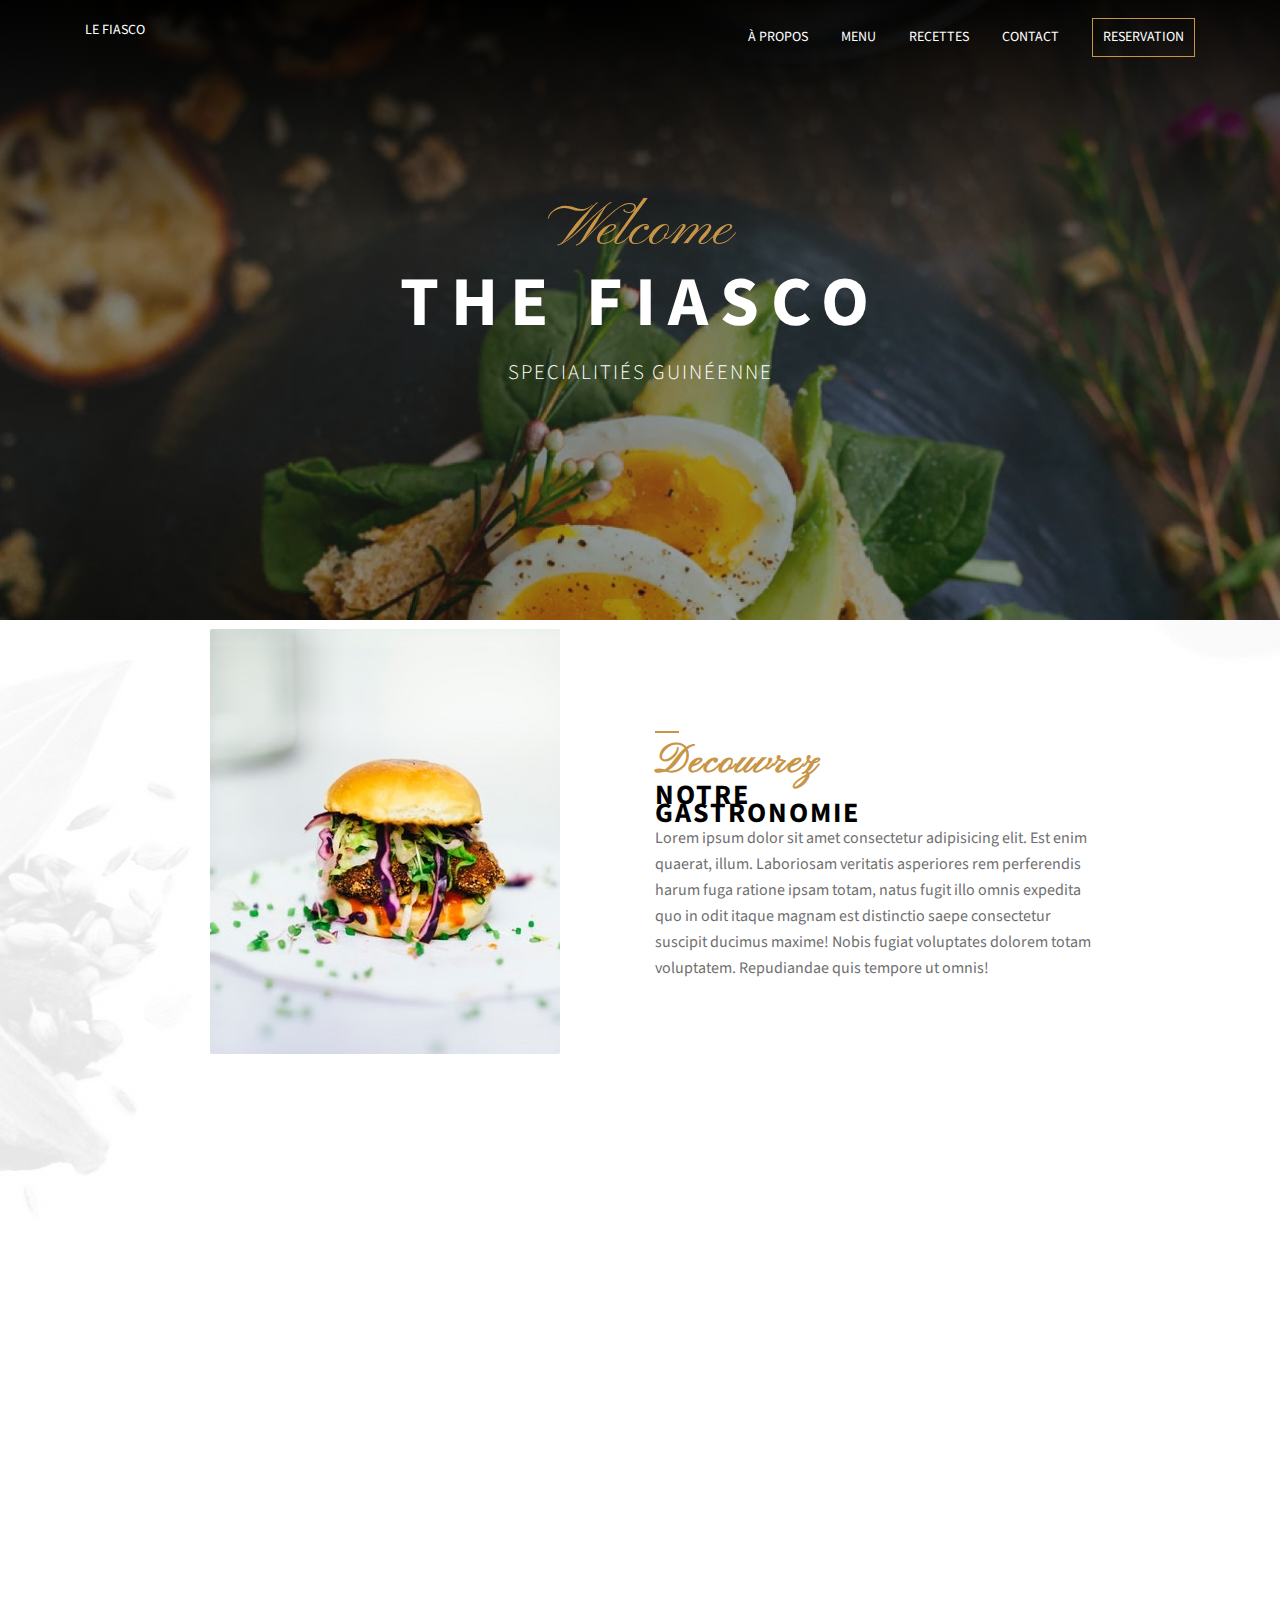
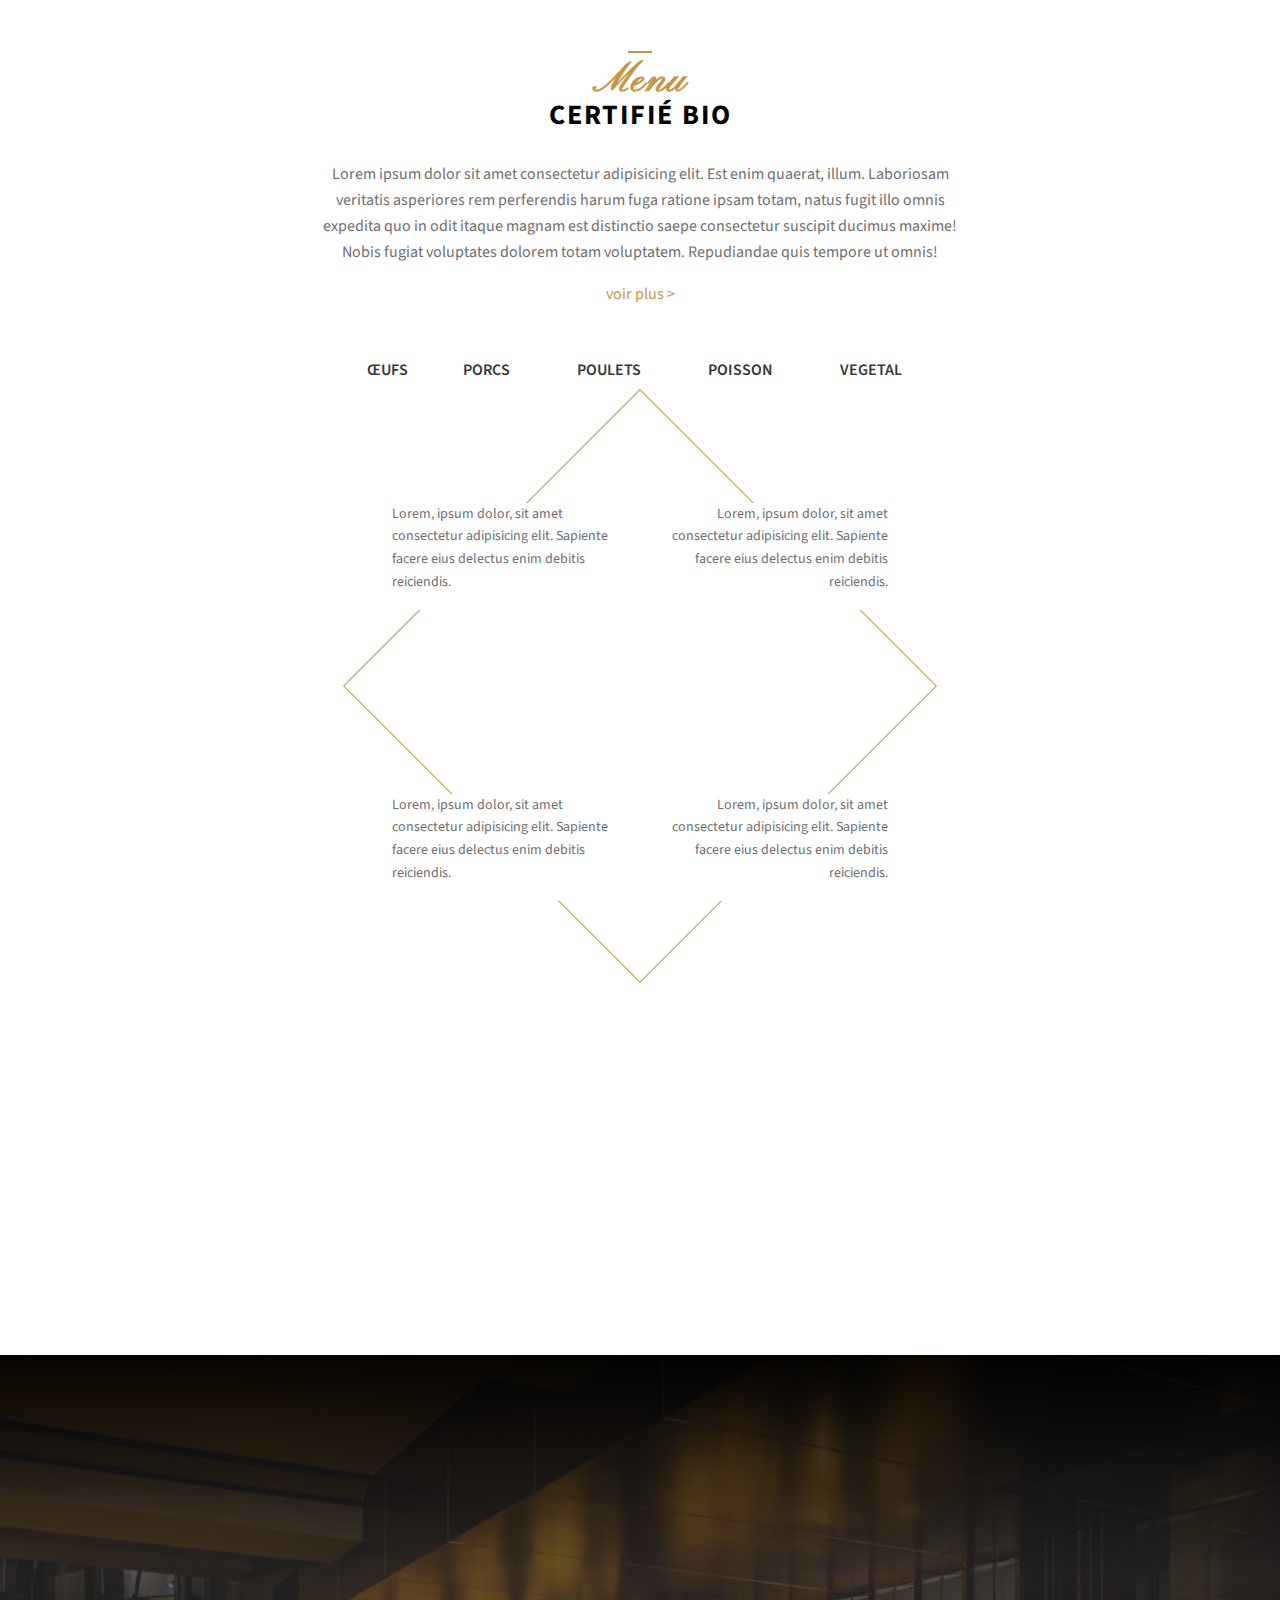
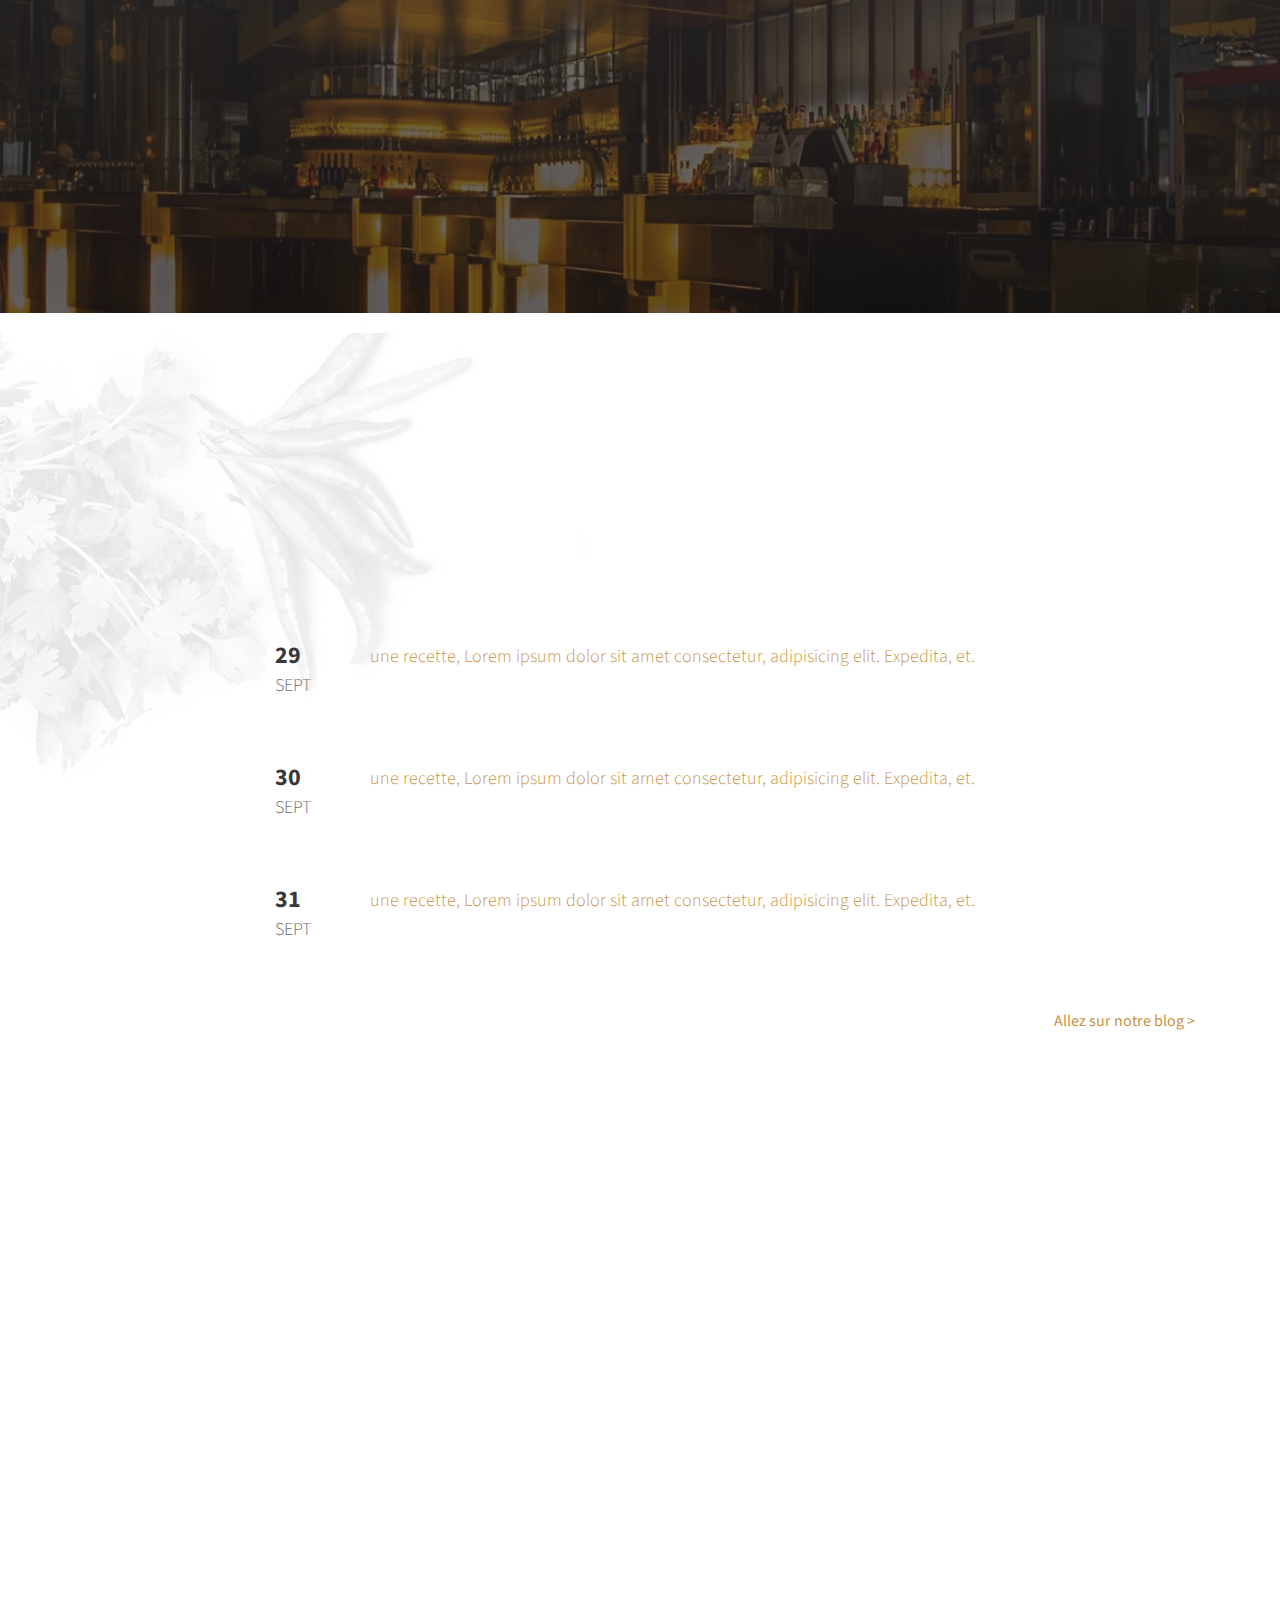
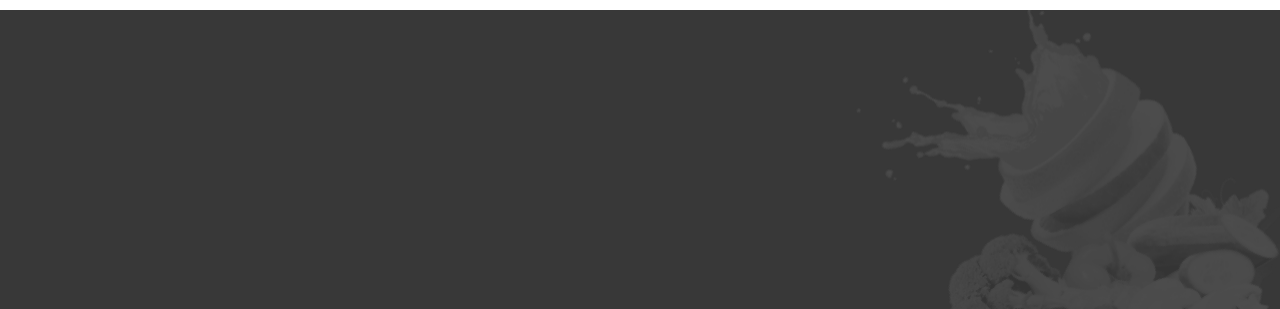
<file: index.html>
<!DOCTYPE html>
<html lang="fr">
<head>
	<meta charset="UTF-8">
	<meta name="viewport" content="width=device-width, initial-scale=1.0">
	<title>Le Fiasco</title>
	<link rel="preconnect" href="https://fonts.gstatic.com">
<link href="https://fonts.googleapis.com/css2?family=Pinyon+Script&family=Source+Sans+Pro:wght@200;300;400;600;700&display=swap" rel="stylesheet"> 
	<link rel="stylesheet" href="screen.css">
</head>
<body>
	
	<header class="header">
		<div class="topbar">
			<div class="logo">
				<a href="index.html">Le Fiasco</a>
			</div>

			<nav class="menu">
				<a href="index.html" class="menu_item">À propos</a>
				<a href="#" class="menu_item">Menu</a>
				<a href="recipe1.html" class="menu_item">Recettes</a>
				<a href="#" class="menu_item">Contact</a>
				<a href="#reservation" class="menu_item menu_button">Reservation</a>
			</nav>
		</div>

		<div class="baseline ">
			<span class="baseline-welcome  reveal-1">Welcome</span> 
			<strong class="baseline-name  reveal-2">THE FIASCO</strong> 
			<span class="baseline-slogan  reveal-3">specialitiés guinéenne</span>
		</div>
	</header>

	<!-- MA SECTION -->
	<section class="home-section">

		<div class="container-small reveal">

			<!-- BLOC GAUCHE -->
			<div class="block block-left ">
				<div class="block-img reveal-1">
					<img src="img/burger.jpg" alt="burger">
				</div>

				<div class="block-body">
					<h2 class="title reveal-2"> <span>Decouvrez</span> notre gastronomie</h2>

					<p class="title-paragraph reveal-3">Lorem ipsum dolor sit amet consectetur adipisicing elit. Est enim quaerat, illum. Laboriosam veritatis asperiores rem perferendis harum fuga ratione ipsam totam, natus fugit illo omnis expedita quo in odit itaque magnam est distinctio saepe consectetur suscipit ducimus maxime! Nobis fugiat voluptates dolorem totam voluptatem. Repudiandae quis tempore ut omnis!</p>

				    <a href="#" class="more reveal-4">voir plus</a>

				</div>
			</div>
		

			<!-- BLOC DROIT -->
			<div class="block block-right ">
				<div class="block-img reveal-1">
					<img src="img/crusted-chicken.jpg" alt="chicken">
				</div>

				<div class="block-body">
					<h2 class="title reveal-2"> <span>Decouvrez</span> notre gastronomie</h2>
					
					<p class="title-paragraph reveal-3">Lorem ipsum dolor sit amet consectetur adipisicing elit. Est enim quaerat, illum. Laboriosam veritatis asperiores rem perferendis harum fuga ratione ipsam totam, natus fugit illo omnis expedita quo in odit itaque magnam est distinctio saepe consectetur suscipit ducimus maxime! Nobis fugiat voluptates dolorem totam voluptatem. Repudiandae quis tempore ut omnis!</p>

				    <a href="#" class="more reveal-4">voir plus</a>
				 
				</div>
			</div>	

			<!-- bloc centré -->
			<div class="block block-centered block-last">

				<div class="block-body">
					
					<h2 class="title"> <span>Menu</span> certifié bio</h2>

					<p>Lorem ipsum dolor sit amet consectetur adipisicing elit. Est enim quaerat, illum. Laboriosam veritatis asperiores rem perferendis harum fuga ratione ipsam totam, natus fugit illo omnis expedita quo in odit itaque magnam est distinctio saepe consectetur suscipit ducimus maxime! Nobis fugiat voluptates dolorem totam voluptatem. Repudiandae quis tempore ut omnis!</p>

				    <a href="#" class="more">voir plus</a>
				    

				</div>
			</div>

			<!-- LES CATEGORIES -->
			<nav class="ingredients-menu">
				<a href="#" class="active">œufs</a>
				<a href="#" class="">porcs</a>
				<a href="#" class="">poulets</a>
				<a href="#" class="">poisson</a>
				<a href="#" class="">vegetal</a>
			</nav>

			<div class="container">
				
			
				<div class="menu-summary">
					<div class="menu-summary-item">
						<!-- <a href="" class="menu-summary-image">
							
						</a> -->
						<img src="img/crusted-chicken-square.jpg" alt="chicken" class="menu-summary-image reveal-1">
						<h3 class="menu-summary-title reveal-2">Amazing Crusted Chicken</h3>
						<p>Lorem, ipsum dolor, sit amet consectetur adipisicing elit. Sapiente facere eius delectus enim debitis reiciendis.</p>

						<div class="menu-summary-price reveal-3">gnf 20</div>

					</div>

					<div class="menu-summary-item">
						<!-- <a href="" class="menu-summary-image">
							
						</a> -->
						<img src="img/crusted-chicken-square.jpg" alt="chicken" class="menu-summary-image reveal-1">
						<h3 class="menu-summary-title reveal-2">Bobun Light Old</h3>
						<p>Lorem, ipsum dolor, sit amet consectetur adipisicing elit. Sapiente facere eius delectus enim debitis reiciendis.</p>

						<div class="menu-summary-price reveal-3">gnf 20</div>

					</div>

					<div class="menu-summary-item">
						<!-- <a href="" class="menu-summary-image">
							
						</a> -->
						<img src="img/bobun-light-square.jpg" alt="chicken" class="menu-summary-image reveal-1">
						<h3 class="menu-summary-title reveal-2">Spice Egg Paella</h3>
						<p>Lorem, ipsum dolor, sit amet consectetur adipisicing elit. Sapiente facere eius delectus enim debitis reiciendis.</p>

						<div class="menu-summary-price reveal-3">gnf 20</div>

					</div>

					<div class="menu-summary-item">

						<img src="img/poisson-square.jpg" alt="chicken" class="menu-summary-image reveal-1
						">
						<h3 class="menu-summary-title reveal-2">Amazing Crusted Chicken</h3>
						<p>Lorem, ipsum dolor, sit amet consectetur adipisicing elit. Sapiente facere eius delectus enim debitis reiciendis.</p>

						<div class="menu-summary-price reveal-3">gnf 250 000</div>

					</div>

				</div>

				<!-- Bloc dedié aux mots du chef -->
				<div class="block block-chief">
	<!-- 				<div class="blog-image">
						<img src="#" alt="le chef">
					</div> -->
					<div class="block-body">
			<h2 class="title reveal-1"><span>Mots du chef</span></h2>
						<p class="reveal-2">Lorem ipsum dolor sit amet consectetur adipisicing elit. In, libero?</p>
						<p class="reveal-3">Lorem ipsum dolor sit amet consectetur adipisicing elit. In, libero?</p>
					</div>
				</div>

			</div>
		</div>	
	</section>

	<!-- SECTION DEDIEE À LA RESERVATION -->
	<section class="reservation" id="reservation">

		<div class="container">

			<div class="block block-centered block-last">

				<div class="block-body">
					
					<h2 class="title reveal-1"> <span>Reservation</span></h2>
					<p class="reveal-2">Lorem ipsum dolor sit amet consectetur adipisicing elit. </p>

				    <form action="#" class="reservation-form reveal-3" >
				    	<div class="reservation-form-row">
				    		<input type="text" name="fullname" placeholder="Votre nom">
					    	<select name="name" id="">
					    		<option value="1">Pour 1 personne</option>
					    		<option value="2">Pour 2 personnes</option>
					    		<option value="3">Pour 3 personnes</option>
					    		<option value="4">Pour 4 personnes</option>
					    	</select>
					    	<input type="date" name="date">
				    	</div>
				    	<button class="button reveal-4" >Reserver</button>
				    </form>

				</div>
			</div>
			
		</div>
		
	</section>

	<!-- MAP ET RECETTE -->

	<section class="recipes" id="recipes">
		<div class="container" id="container">
	
			<h2 class="title reveal-1">
				<span>Recettes</span> nos recettes
		    </h2>

			<p class="title-paragraph2 reveal-2">Lorem ipsum dolor sit amet consectetur, adipisicing elit. Sed et consectetur porro laboriosam natus, autem!</p>

			<div class="recipes-list">
				<div class="recipes-list-item">
					<div class="recipes-date">
						<strong>29</strong> SEPT
					</div>

					<p>
						<a href="recipe1.html">
							une recette, Lorem ipsum dolor sit amet consectetur, adipisicing elit. Expedita, et.
						</a>
					</p>

				</div>
			</div>	

			<div class="recipes-list">
				<div class="recipes-list-item">
					<div class="recipes-date">
						<strong>30</strong> SEPT
					</div>

					<p>
						<a href="recipe1.html">
							une recette, Lorem ipsum dolor sit amet consectetur, adipisicing elit. Expedita, et.
						</a>
					</p>
				</div>
			</div>

			<div class="recipes-list">
				<div class="recipes-list-item">
					<div class="recipes-date">
						<strong>31</strong> SEPT
					</div>

					<p>
						<a href="recipe1.html">
							une recette, Lorem ipsum dolor sit amet consectetur, adipisicing elit. Expedita, et.
						</a>
					</p>
				</div>
			</div>
			<a href="blog.html" class="more">Allez sur notre blog</a>
		</div>
	</section>

	<!-- <div class="map" id="map"></div> -->
	<!-- MAP GOOGLE -->
	<iframe class="map" src="https://www.google.com/maps/embed?pb=!1m18!1m12!1m3!1d3934.7596535767752!2d-13.681484798950216!3d9.529598757262264!2m3!1f0!2f0!3f0!3m2!1i1024!2i768!4f13.1!3m3!1m2!1s0xf1cd1287a24e181%3A0x844fdd302091c5ad!2sRestaurant%20Fran%C3%A7ais!5e0!3m2!1sfr!2sma!4v1621956461187!5m2!1sfr!2sma" width="600" height="450" style="border:0;" allowfullscreen="" loading="lazy"></iframe>




	<!-- FOOTER -->

	<footer class="footer">
		
		<div class="container">
			
			<div class="footer-columns">
				
				<!-- Ière colonne du footer -->
				<div class="footer-column reveal-1">
					
					<div class="footer-title">THE FIASCO</div>

					<p>Lorem ipsum dolor, sit amet consectetur adipisicing elit. Nisi, laboriosam?</p>

				</div>

				<!-- IIème colonne -->
				<div class="footer-column reveal-2">
					<div class="footer-title">CONTACT</div>

					Restaurant Français Corniche Sud, Conakry, Guinée <br>
					+224-664-88-58-20 <br>
					<a href="mailto:abdulkabirkeita825@gmail.com">fiascontact@service.com</a><br>

				</div>

				<!-- IIIème colonne du footer -->

				<div class="footer-column reveal-3">
					<div class="footer-title">HORAIRES D'OUVERTURE</div>
					<ul>
						<li>
							Lundi    | 09h AM - 11h PM
						</li>
						<li>
							Mardi    | 09h AM - 11h PM
						</li>
						<li>
							Mercredi | 09h AM - 11h PM
						</li>
						<li>
							Jeudi    | 09h AM - 11h PM
						</li>
						<li>
							Vendredi | 3h PM - 11h PM
						</li>
					</ul>
				</div>

			</div>

			<div class="footer-credits reveal-4">
				<p>
				
					<span>THE FIASCO </span>  tous les droits sont reservés &copy; 2021

				</p>
			</div>

		</div>


	</footer>


<!-- 

	     <script type="text/javascript" src="https://maps.googleapis.com/maps/api/js"></script>
        
        <script type="text/javascript">
            // When the window has finished loading create our google map below
            google.maps.event.addDomListener(window, 'load', init);
        
            function init() {
                // Basic options for a simple Google Map
                // For more options see: https://developers.google.com/maps/documentation/javascript/reference#MapOptions
                var mapOptions = {
                    // How zoomed in you want the map to start at (always required)
                    zoom: 11,

                    // The latitude and longitude to center the map (always required)
                    center: new google.maps.LatLng(9,474642, -13,623988), // camayenne

                    // How you would like to style the map. 
                    // This is where you would paste any style found on Snazzy Maps.
                    styles: [{"featureType":"water","elementType":"geometry","stylers":[{"color":"#e9e9e9"},{"lightness":17}]},{"featureType":"landscape","elementType":"geometry","stylers":[{"color":"#f5f5f5"},{"lightness":20}]},{"featureType":"road.highway","elementType":"geometry.fill","stylers":[{"color":"#ffffff"},{"lightness":17}]},{"featureType":"road.highway","elementType":"geometry.stroke","stylers":[{"color":"#ffffff"},{"lightness":29},{"weight":0.2}]},{"featureType":"road.arterial","elementType":"geometry","stylers":[{"color":"#ffffff"},{"lightness":18}]},{"featureType":"road.local","elementType":"geometry","stylers":[{"color":"#ffffff"},{"lightness":16}]},{"featureType":"poi","elementType":"geometry","stylers":[{"color":"#f5f5f5"},{"lightness":21}]},{"featureType":"poi.park","elementType":"geometry","stylers":[{"color":"#dedede"},{"lightness":21}]},{"elementType":"labels.text.stroke","stylers":[{"visibility":"on"},{"color":"#ffffff"},{"lightness":16}]},{"elementType":"labels.text.fill","stylers":[{"saturation":36},{"color":"#333333"},{"lightness":40}]},{"elementType":"labels.icon","stylers":[{"visibility":"off"}]},{"featureType":"transit","elementType":"geometry","stylers":[{"color":"#f2f2f2"},{"lightness":19}]},{"featureType":"administrative","elementType":"geometry.fill","stylers":[{"color":"#fefefe"},{"lightness":20}]},{"featureType":"administrative","elementType":"geometry.stroke","stylers":[{"color":"#fefefe"},{"lightness":17},{"weight":1.2}]}]
                };

                // Get the HTML DOM element that will contain your map 
                // We are using a div with id="map" seen below in the <body>
                var mapElement = document.getElementById('map');

                // Create the Google Map using our element and options defined above
                var map = new google.maps.Map(mapElement, mapOptions);

                // Let's also add a marker while we're at it
                var marker = new google.maps.Marker({
                    position: new google.maps.LatLng(9,474642, -13,623988),
                    map: map,
                    title: 'Restaurant Français Corniche S, Conakry, Guinée'
                });
            }
        </script> -->

      <script type="text/javascript" src="app.js"></script>
</body>
</html>
</file>
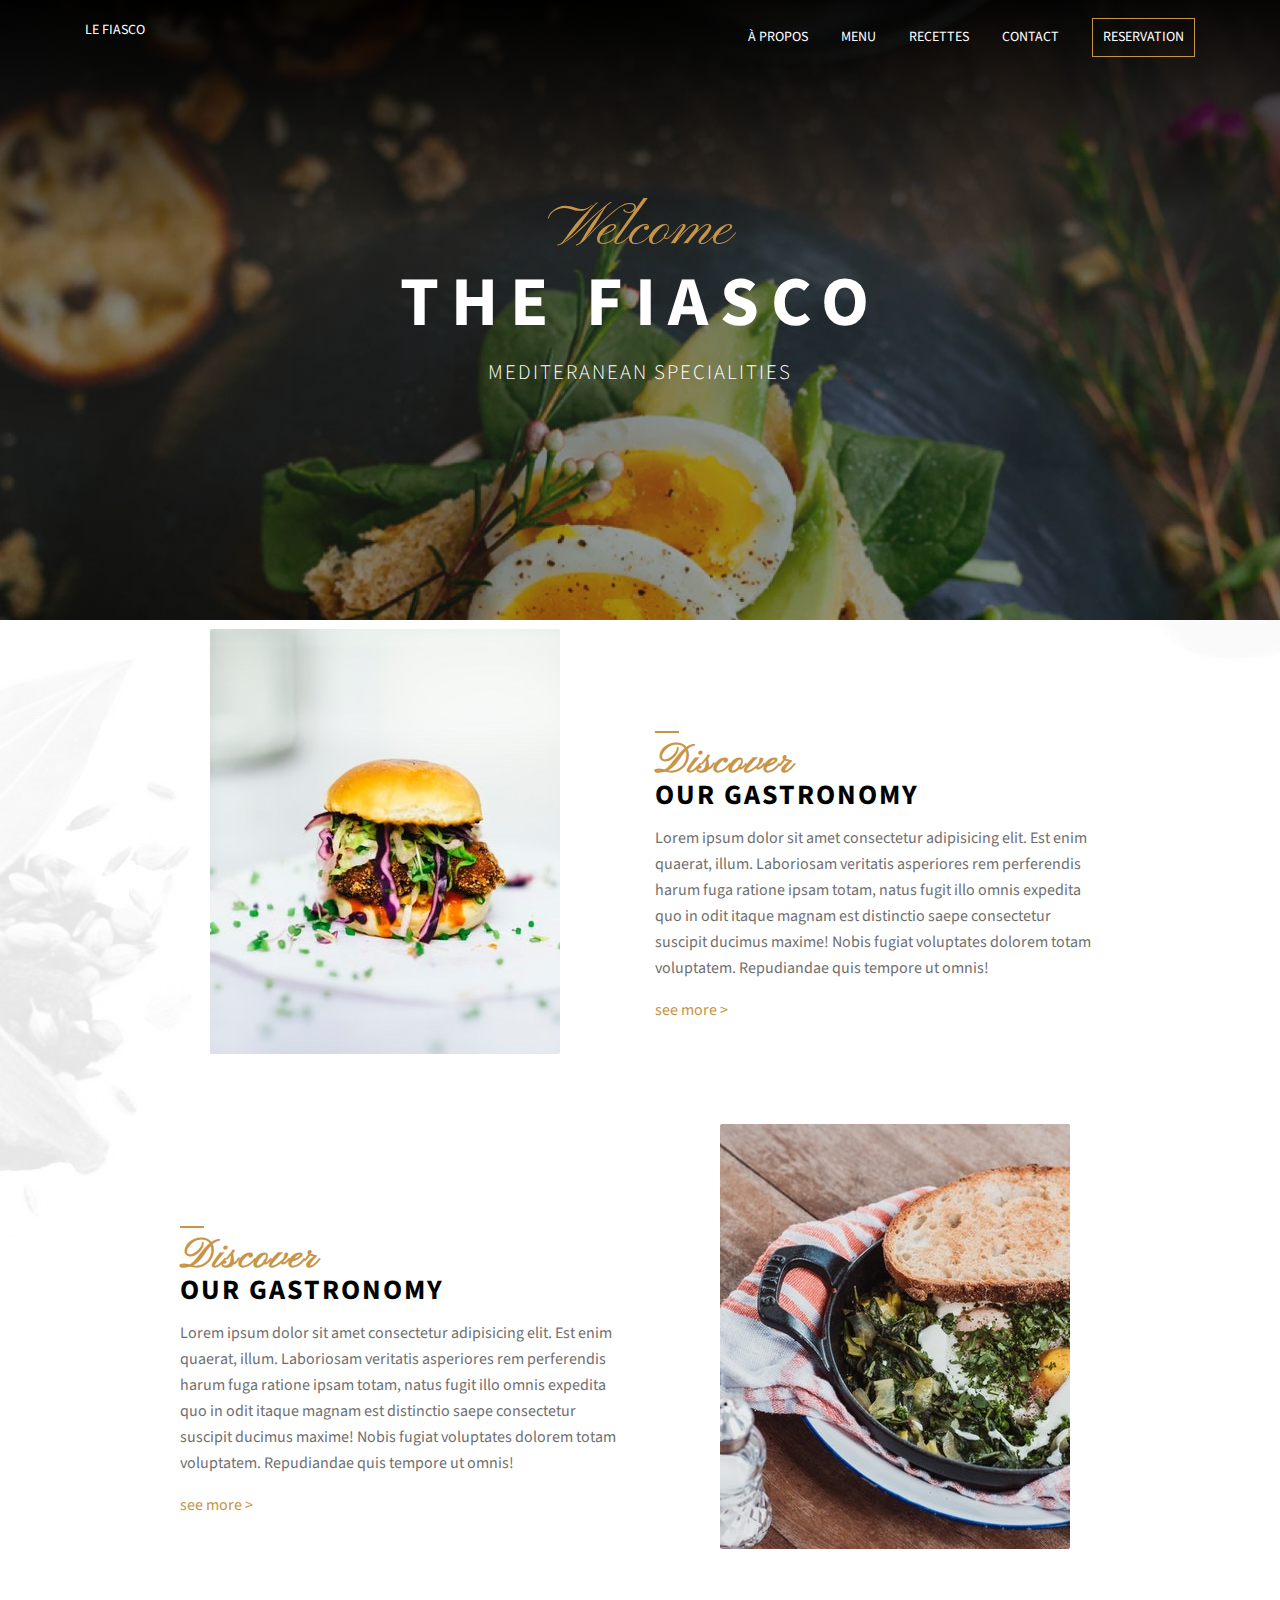
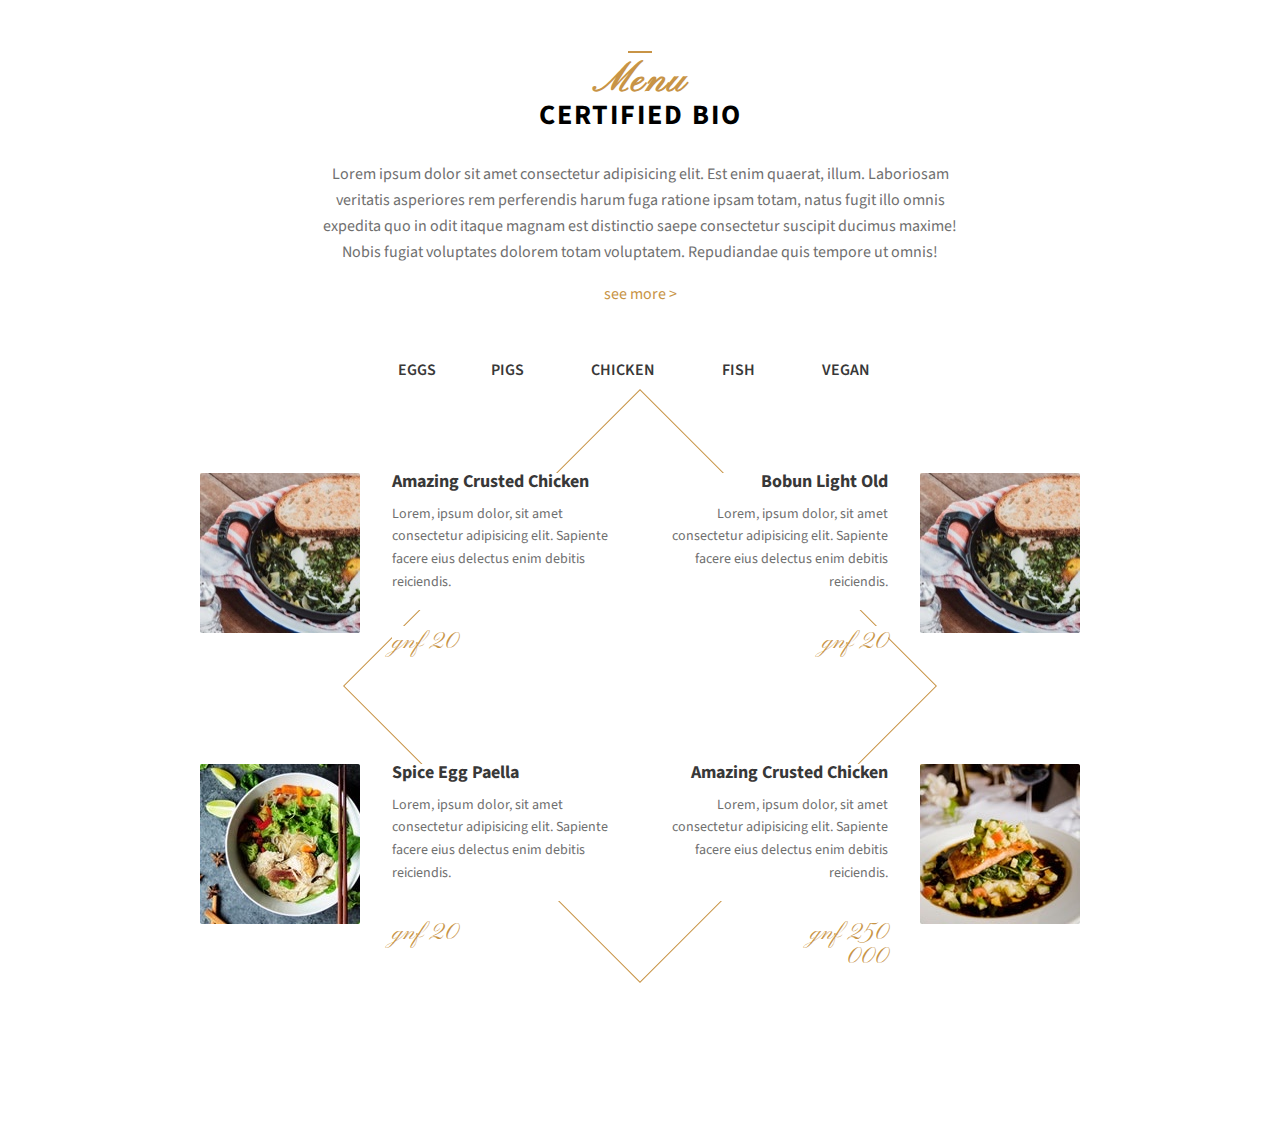
<file: index - Copie.html>
<!DOCTYPE html>
<html lang="fr">
<head>
	<meta charset="UTF-8">
	<meta name="viewport" content="width=device-width, initial-scale=1.0">
	<title>The Fiasco</title>
	<link rel="preconnect" href="https://fonts.gstatic.com">
<link href="https://fonts.googleapis.com/css2?family=Pinyon+Script&family=Source+Sans+Pro:wght@200;300;400;600;700&display=swap" rel="stylesheet"> 
	<link rel="stylesheet" href="screen.css">
</head>
<body>
	
	<header class="header">
		<div class="topbar">
			<div class="logo">
				<a href="index.html">Le Fiasco</a>
			</div>

			<nav class="menu">
				<a href="about.html" class="menu_item">à propos</a>
				<a href="menu.html" class="menu_item">menu</a>
				<a href="receipt.html" class="menu_item">recettes</a>
				<a href="contact.html" class="menu_item">Contact</a>
				<a href="booking.html" class="menu_item menu_button">reservation</a>
			</nav>
		</div>

		<div class="baseline">
			<span class="baseline-welcome">Welcome</span> 
			<strong class="baseline-name">THE FIASCO</strong> 
			<span class="baseline-slogan">mediteranean specialities</span>
		</div>
	</header>

	<!-- MA SECTION -->
	<section class="home-section">

		<div class="container-small">

			<div class="block block-left">
				<div class="block-img">
					<img src="img/burger.jpg" alt="burger">
				</div>

				<div class="block-body">
					<h2 class="title"> <span>Discover</span> our gastronomy</h2>

					<p>Lorem ipsum dolor sit amet consectetur adipisicing elit. Est enim quaerat, illum. Laboriosam veritatis asperiores rem perferendis harum fuga ratione ipsam totam, natus fugit illo omnis expedita quo in odit itaque magnam est distinctio saepe consectetur suscipit ducimus maxime! Nobis fugiat voluptates dolorem totam voluptatem. Repudiandae quis tempore ut omnis!</p>

				    <a href="" class="more">see more</a>

				</div>
			</div>
		


			<div class="block block-right">
				<div class="block-img">
					<img src="img/crusted-chicken.jpg" alt="chicken">
				</div>

				<div class="block-body">
					<h2 class="title"> <span>Discover</span> our gastronomy</h2>
					
					<p>Lorem ipsum dolor sit amet consectetur adipisicing elit. Est enim quaerat, illum. Laboriosam veritatis asperiores rem perferendis harum fuga ratione ipsam totam, natus fugit illo omnis expedita quo in odit itaque magnam est distinctio saepe consectetur suscipit ducimus maxime! Nobis fugiat voluptates dolorem totam voluptatem. Repudiandae quis tempore ut omnis!</p>

				    <a href="" class="more">see more</a>

				</div>
			</div>	


			<div class="block block-centered block-last">

				<div class="block-body">
					
					<h2 class="title"> <span>Menu</span> certified bio</h2>

					<p>Lorem ipsum dolor sit amet consectetur adipisicing elit. Est enim quaerat, illum. Laboriosam veritatis asperiores rem perferendis harum fuga ratione ipsam totam, natus fugit illo omnis expedita quo in odit itaque magnam est distinctio saepe consectetur suscipit ducimus maxime! Nobis fugiat voluptates dolorem totam voluptatem. Repudiandae quis tempore ut omnis!</p>

				    <a href="" class="more">see more</a>

				</div>
			</div>


			<nav class="ingredients-menu">
				<a href="#" class="active">EGGS</a>
				<a href="#">PIGS</a>
				<a href="#">CHICKEN</a>
				<a href="#">FISH</a>
				<a href="#">VEGAN</a>
			</nav>

			<div class="container">
				
			
				<div class="menu-summary">
					<div class="menu-summary-item">
						<!-- <a href="" class="menu-summary-image">
							
						</a> -->
						<img src="img/crusted-chicken-square.jpg" alt="chicken" class="menu-summary-image">
						<h3 class="menu-summary-title">Amazing Crusted Chicken</h3>
						<p>Lorem, ipsum dolor, sit amet consectetur adipisicing elit. Sapiente facere eius delectus enim debitis reiciendis.</p>

						<div class="menu-summary-price">gnf 20</div>

					</div>

					<div class="menu-summary-item">
						<!-- <a href="" class="menu-summary-image">
							
						</a> -->
						<img src="img/crusted-chicken-square.jpg" alt="chicken" class="menu-summary-image">
						<h3 class="menu-summary-title">Bobun Light Old</h3>
						<p>Lorem, ipsum dolor, sit amet consectetur adipisicing elit. Sapiente facere eius delectus enim debitis reiciendis.</p>

						<div class="menu-summary-price">gnf 20</div>

					</div>

					<div class="menu-summary-item">
						<!-- <a href="" class="menu-summary-image">
							
						</a> -->
						<img src="img/bobun-light-square.jpg" alt="chicken" class="menu-summary-image">
						<h3 class="menu-summary-title">Spice Egg Paella</h3>
						<p>Lorem, ipsum dolor, sit amet consectetur adipisicing elit. Sapiente facere eius delectus enim debitis reiciendis.</p>

						<div class="menu-summary-price">gnf 20</div>

					</div>

					<div class="menu-summary-item">
							<!-- <a href="" class="menu-summary-image">
								
						</a> -->
						<img src="img/poisson-square.jpg" alt="chicken" class="menu-summary-image">
						<h3 class="menu-summary-title">Amazing Crusted Chicken</h3>
						<p>Lorem, ipsum dolor, sit amet consectetur adipisicing elit. Sapiente facere eius delectus enim debitis reiciendis.</p>

						<div class="menu-summary-price">gnf 250 000</div>

					</div>


				</div>
			</div>
		</div>	
	</section>
</body>
</html>
</file>
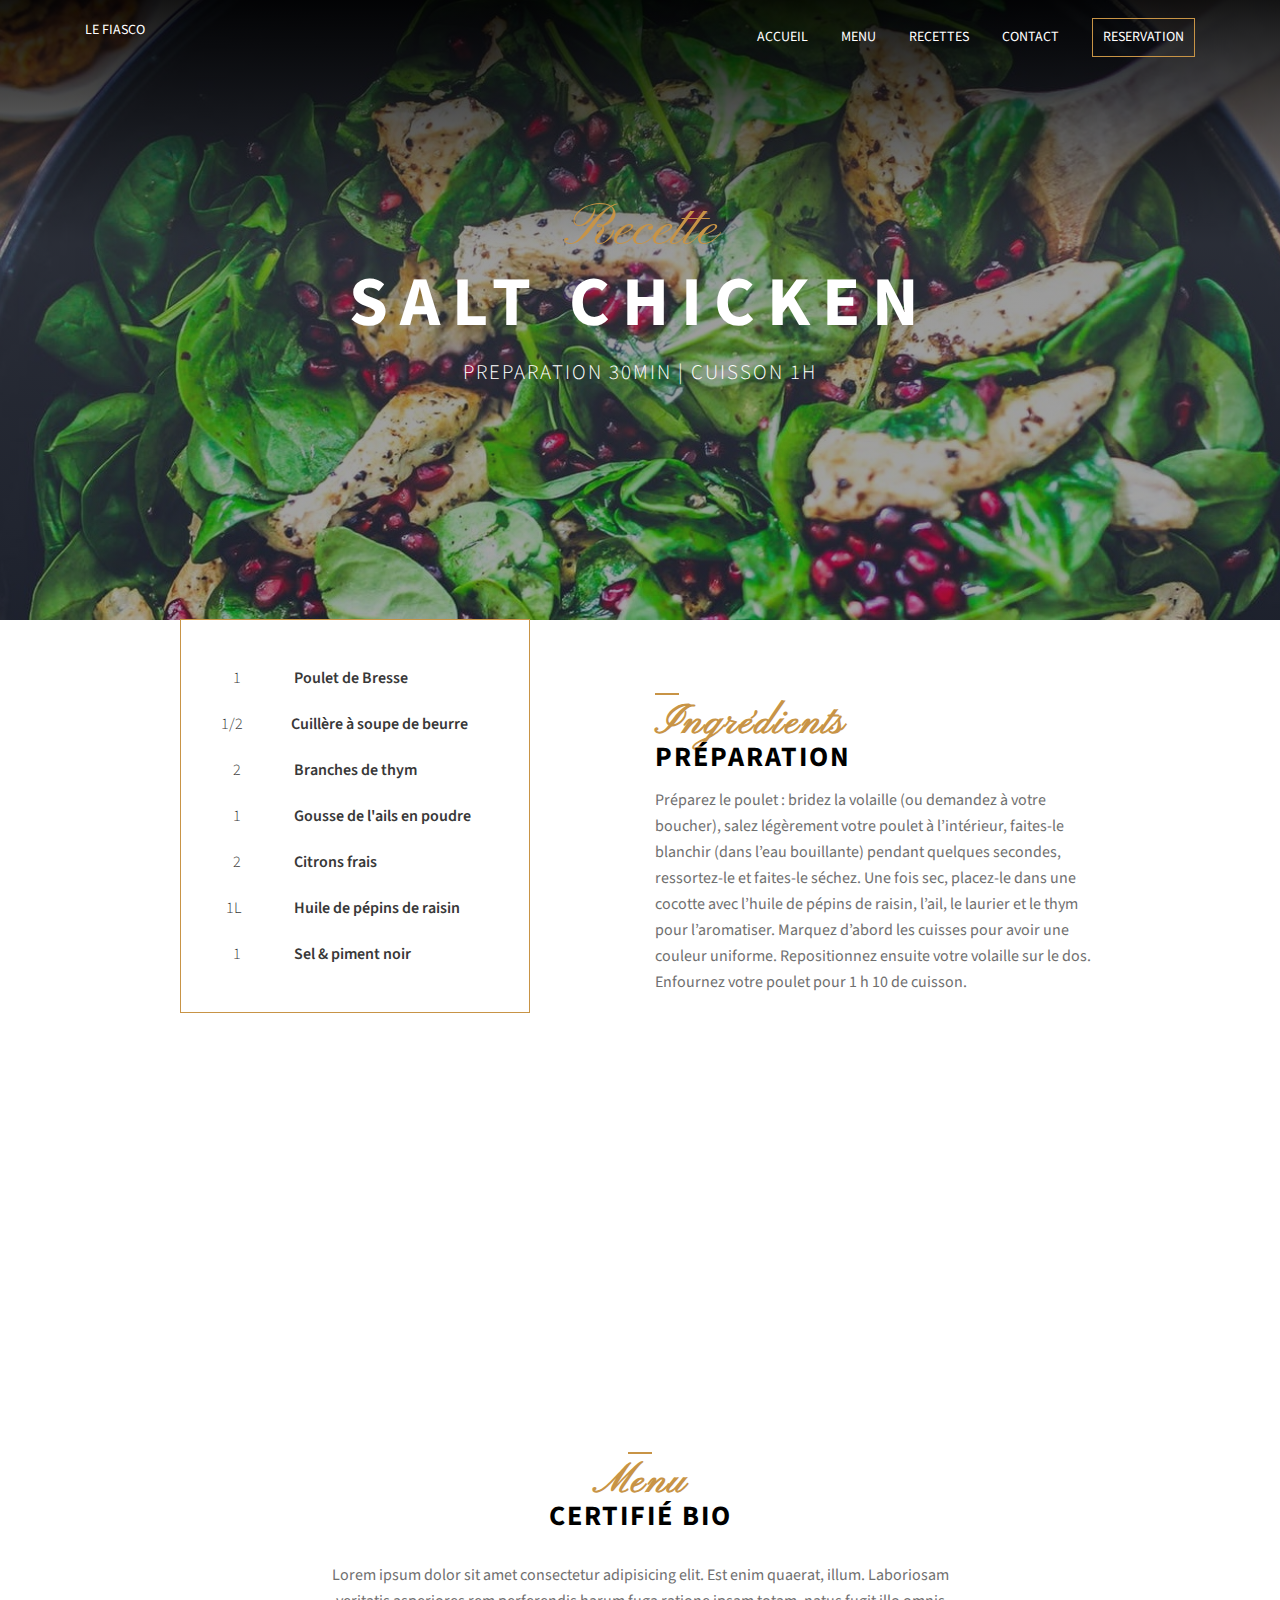
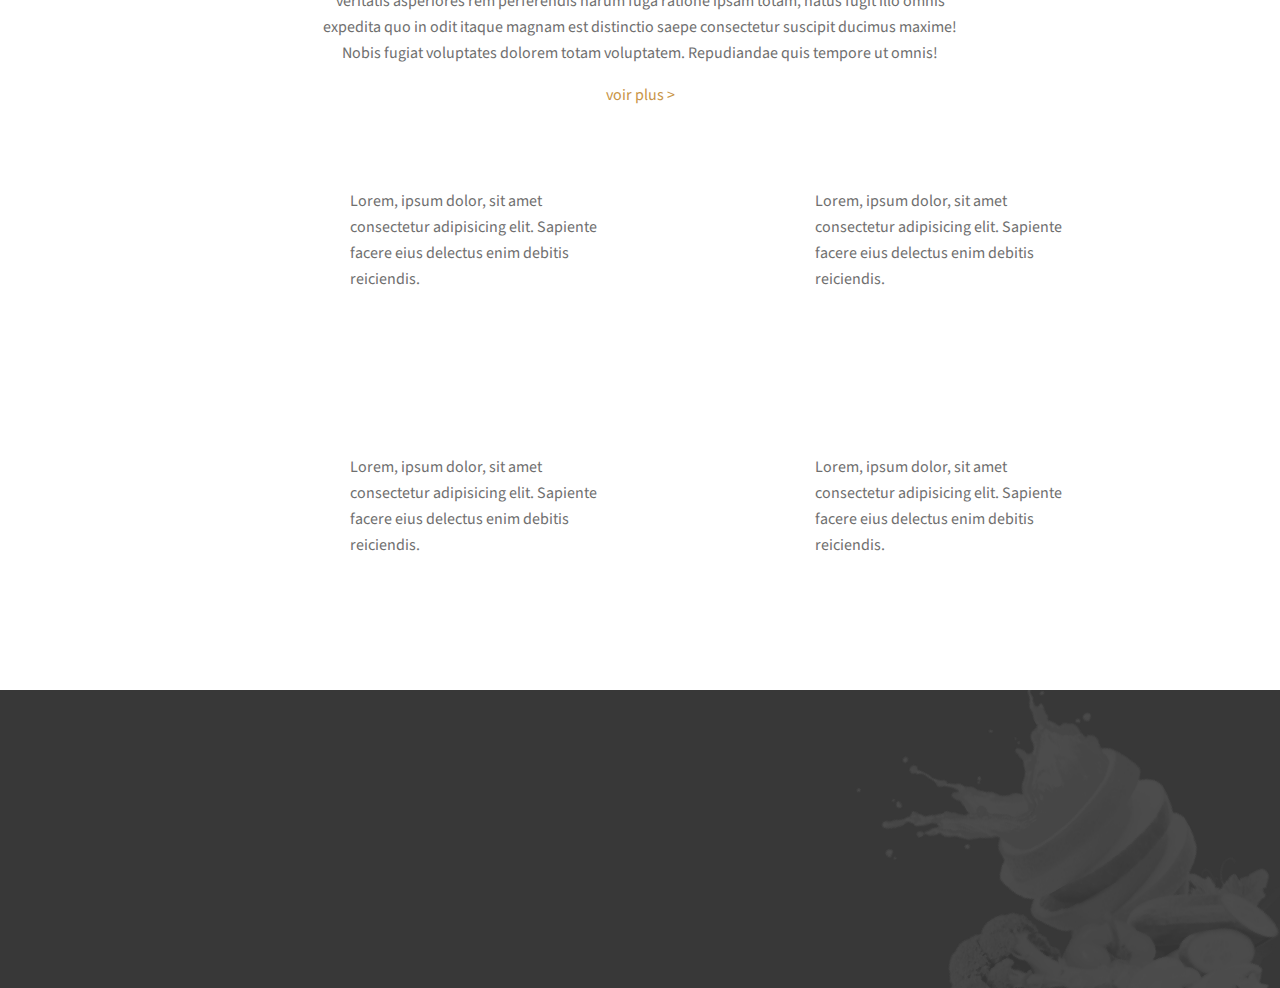
<file: recipe1.html>
<!DOCTYPE html>
<html lang="fr">
<head>
	<meta charset="UTF-8">
	<meta name="viewport" content="width=device-width, initial-scale=1.0">
	<title>Recettes</title>
	<link rel="preconnect" href="https://fonts.gstatic.com">
<link href="https://fonts.googleapis.com/css2?family=Pinyon+Script&family=Source+Sans+Pro:wght@200;300;400;600;700&display=swap" rel="stylesheet"> 
	<link rel="stylesheet" href="screen.css">
</head>
<body>
	
	<header class="header recette">
		<div class="topbar">
			<div class="logo">
				<a href="index.html">Le Fiasco</a>
			</div>

			<nav class="menu">
				<a href="index.html" class="menu_item">Accueil</a>
				<a href="menu.html" class="menu_item">Menu</a>
				<a href="recipe1.html" class="menu_item">Recettes</a>
				<a href="contact.html" class="menu_item">Contact</a>
				<a href="#reservation" class="menu_item menu_button">Reservation</a>
			</nav>
		</div>

		<div class="baseline ">
			<span class="baseline-welcome  reveal-1">Recette</span> 
			<strong class="baseline-name  reveal-2">SALT CHICKEN</strong> 
			<span class="baseline-slogan  reveal-3">PREPARATION 30MIN | CUISSON 1H</span>
		</div>
	</header>

	<!-- LA SECTION RECETTE1 -->
	<section class="section-overflow">

		<div class="container-small reveal">

			<!-- BLOC GAUCHE -->
			<div class="block block-left ">
				
				<div class="block-ingredients">
					
					<ul>
						
					
					<li><span>1</span> Poulet de Bresse </li>
					<li><span>1/2</span>Cuillère à soupe de beurre </li>
					<li><span>2</span> Branches de thym </li>
					<li><span>1</span> Gousse de l'ails en poudre </li>
					<li><span>2</span> Citrons frais </li>
					<li><span>1L</span> Huile de pépins de raisin </li>
					<li><span>1</span> Sel & piment noir  </li>

					</ul>

				</div>

				<div class="block-body">
					<h2 class="title reveal-2"> <span>Ingrédients</span> Préparation</h2>

					<p class="title-paragraph reveal-3">Préparez le poulet : bridez la volaille (ou demandez à votre boucher), salez légèrement votre poulet à l’intérieur, faites-le blanchir (dans l’eau bouillante) pendant quelques secondes, ressortez-le et faites-le séchez. 
Une fois sec, placez-le dans une cocotte avec l’huile de pépins de raisin, l’ail, le laurier et le thym pour l’aromatiser. Marquez d’abord les cuisses pour avoir une couleur uniforme. Repositionnez ensuite votre volaille sur le dos. Enfournez votre poulet pour 1 h 10 de cuisson. </p>


				</div>
			</div>
		

			<!-- BLOC DROIT -->
			<div class="block block-right ">
				<div class="block-video reveal-1">
					<img src="img/tutorial.jpg" alt="tutoriel">
				</div>

				<div class="block-body">
					<h2 class="title reveal-2"> <span>Tutoriel</span> Vidéo</h2>
					
					<p class="title-paragraph reveal-3">Veuillez suivre de prêt la cuisson à travers cette vidéo!</p>
				 
				</div>
			</div>	

			<!-- bloc centré -->
			<div class="block block-centered block-last">

				<div class="block-body">
					
					<h2 class="title"> <span>Menu</span> certifié bio</h2>

					<p>Lorem ipsum dolor sit amet consectetur adipisicing elit. Est enim quaerat, illum. Laboriosam veritatis asperiores rem perferendis harum fuga ratione ipsam totam, natus fugit illo omnis expedita quo in odit itaque magnam est distinctio saepe consectetur suscipit ducimus maxime! Nobis fugiat voluptates dolorem totam voluptatem. Repudiandae quis tempore ut omnis!</p>

				    <a href="#" class="more">voir plus</a>
				    

				</div>
			</div>


			<div class="container">
				
			
				<div class="recipes-mosaic">
					<div class="menu-summary-item">
						<!-- <a href="" class="menu-summary-image">
							
						</a> -->
						<img src="img/crusted-chicken-square.jpg" alt="chicken" class="menu-summary-image reveal-1">
						<h3 class="menu-summary-title reveal-2">Amazing Crusted Chicken</h3>
						<p>Lorem, ipsum dolor, sit amet consectetur adipisicing elit. Sapiente facere eius delectus enim debitis reiciendis.</p>

						<div class="more reveal-3"><a href="#">voir plus</a></div>

					</div>

					<div class="menu-summary-item">
						<!-- <a href="" class="menu-summary-image">
							
						</a> -->
						<img src="img/crusted-chicken-square.jpg" alt="chicken" class="menu-summary-image reveal-1">
						<h3 class="menu-summary-title reveal-2">Bobun Light Old</h3>
						<p>Lorem, ipsum dolor, sit amet consectetur adipisicing elit. Sapiente facere eius delectus enim debitis reiciendis.</p>

						<div class="more reveal-3"><a href="#">voir plus</a></div>

					</div>

					<div class="menu-summary-item">
						<!-- <a href="" class="menu-summary-image">
							
						</a> -->
						<img src="img/bobun-light-square.jpg" alt="chicken" class="menu-summary-image reveal-1">
						<h3 class="menu-summary-title reveal-2">Spice Egg Paella</h3>
						<p>Lorem, ipsum dolor, sit amet consectetur adipisicing elit. Sapiente facere eius delectus enim debitis reiciendis.</p>

						<div class="more reveal-3"><a href="#">voir plus</a></div>

					</div>

					<div class="menu-summary-item">

						<img src="img/poisson-square.jpg" alt="chicken" class="menu-summary-image reveal-1
						">
						<h3 class="menu-summary-title reveal-2">Amazing Crusted Chicken</h3>
						<p>Lorem, ipsum dolor, sit amet consectetur adipisicing elit. Sapiente facere eius delectus enim debitis reiciendis.</p>

						<div class="more reveal-3"><a href="#">voir plus</a></div>


					</div>

				</div>

			</div>
		</div>	
	</section>



	<!-- FOOTER -->

	<footer class="footer">
		
		<div class="container">
			
			<div class="footer-columns">
				
				<!-- Ière colonne du footer -->
				<div class="footer-column reveal-1">
					
					<div class="footer-title">THE FIASCO</div>

					<p>Lorem ipsum dolor, sit amet consectetur adipisicing elit. Nisi, laboriosam?</p>

				</div>

				<!-- IIème colonne -->
				<div class="footer-column reveal-2">
					<div class="footer-title">CONTACT</div>

					Restaurant Français Corniche Sud, Conakry, Guinée <br>
					+224-664-88-58-20 <br>
					<a href="mailto:abdulkabirkeita825@gmail.com">fiascontact@service.com</a><br>

				</div>

				<!-- IIIème colonne du footer -->

				<div class="footer-column reveal-3">
					<div class="footer-title">HORAIRES D'OUVERTURE</div>
					<ul>
						<li>
							Lundi    | 09h AM - 11h PM
						</li>
						<li>
							Mardi    | 09h AM - 11h PM
						</li>
						<li>
							Mercredi | 09h AM - 11h PM
						</li>
						<li>
							Jeudi    | 09h AM - 11h PM
						</li>
						<li>
							Vendredi | 3h PM - 11h PM
						</li>
					</ul>
				</div>

			</div>

			<div class="footer-credits reveal-4">
				<p>
				
					<span>THE FIASCO </span>  tous les droits sont reservés &copy; 2021

				</p>
			</div>

		</div>


	</footer>


<!-- 

	     <script type="text/javascript" src="https://maps.googleapis.com/maps/api/js"></script>
        
        <script type="text/javascript">
            // When the window has finished loading create our google map below
            google.maps.event.addDomListener(window, 'load', init);
        
            function init() {
                // Basic options for a simple Google Map
                // For more options see: https://developers.google.com/maps/documentation/javascript/reference#MapOptions
                var mapOptions = {
                    // How zoomed in you want the map to start at (always required)
                    zoom: 11,

                    // The latitude and longitude to center the map (always required)
                    center: new google.maps.LatLng(9,474642, -13,623988), // camayenne

                    // How you would like to style the map. 
                    // This is where you would paste any style found on Snazzy Maps.
                    styles: [{"featureType":"water","elementType":"geometry","stylers":[{"color":"#e9e9e9"},{"lightness":17}]},{"featureType":"landscape","elementType":"geometry","stylers":[{"color":"#f5f5f5"},{"lightness":20}]},{"featureType":"road.highway","elementType":"geometry.fill","stylers":[{"color":"#ffffff"},{"lightness":17}]},{"featureType":"road.highway","elementType":"geometry.stroke","stylers":[{"color":"#ffffff"},{"lightness":29},{"weight":0.2}]},{"featureType":"road.arterial","elementType":"geometry","stylers":[{"color":"#ffffff"},{"lightness":18}]},{"featureType":"road.local","elementType":"geometry","stylers":[{"color":"#ffffff"},{"lightness":16}]},{"featureType":"poi","elementType":"geometry","stylers":[{"color":"#f5f5f5"},{"lightness":21}]},{"featureType":"poi.park","elementType":"geometry","stylers":[{"color":"#dedede"},{"lightness":21}]},{"elementType":"labels.text.stroke","stylers":[{"visibility":"on"},{"color":"#ffffff"},{"lightness":16}]},{"elementType":"labels.text.fill","stylers":[{"saturation":36},{"color":"#333333"},{"lightness":40}]},{"elementType":"labels.icon","stylers":[{"visibility":"off"}]},{"featureType":"transit","elementType":"geometry","stylers":[{"color":"#f2f2f2"},{"lightness":19}]},{"featureType":"administrative","elementType":"geometry.fill","stylers":[{"color":"#fefefe"},{"lightness":20}]},{"featureType":"administrative","elementType":"geometry.stroke","stylers":[{"color":"#fefefe"},{"lightness":17},{"weight":1.2}]}]
                };

                // Get the HTML DOM element that will contain your map 
                // We are using a div with id="map" seen below in the <body>
                var mapElement = document.getElementById('map');

                // Create the Google Map using our element and options defined above
                var map = new google.maps.Map(mapElement, mapOptions);

                // Let's also add a marker while we're at it
                var marker = new google.maps.Marker({
                    position: new google.maps.LatLng(9,474642, -13,623988),
                    map: map,
                    title: 'Restaurant Français Corniche S, Conakry, Guinée'
                });
            }
        </script> -->

      <script type="text/javascript" src="app.js"></script>
</body>
</html>
</file>
<file: screen.css>
*, *::before, *::after{

	box-sizing: border-box;
}

html{

	font-size: 16px;

}

body {
	font-family: 'Source Sans Pro', sans-serif;
	line-height: 1.625;
	margin: 0;
	color: #6F6F6F;
}

a{
	color: inherit;
	text-decoration: none;
	transition: color 0.3s;
}

img{
	max-width: 100%;
	height: auto;
}

.header{

	background: linear-gradient(180deg, rgba(0, 0, 0, 0.92) , rgba(54, 54, 54, 0.5) 39.24%, rgba(28, 28, 28, 0.4)),
	url('img/eggs.jpg') center center / cover no-repeat ;
	color: #FFF;
}
.recette{

	background: linear-gradient(180deg, rgba(0, 0, 0, 0.92) , rgba(54, 54, 54, 0.5) 39.24%, rgba(28, 28, 28, 0.4)),
	url('img/salad-chicken.jpg') center center / cover no-repeat ;
	color: #FFF;
}

.topbar{
	padding: 18px 20px;
	font-size: .875rem;
	text-transform: uppercase;
	text-align: center;
}

.menu_item{

	display: inline-block;
	margin: 0 15px;
}

.menu_item a:hover{
	color: #c89446;
}

.logo{

	margin-bottom: 15px;
}

.baseline{
	padding: 50px 0 70px 0;
	text-align: center;
}

.baseline-welcome{
	font-family: 'Pinyon Script', serif;
	color: #c89446;
	display: block;
	font-size: 2.2rem;
	line-height: 1;

}

.baseline-name{
	display: block;
	padding-bottom: 10px;
	font-size: 2.5rem;
	line-height: 1;
	letter-spacing: 5px; 
	text-transform: uppercase;
	font-weight: bold;

}

.baseline-slogan{
	font-weight: 300;
	font-size: 1rem;
	display: block;
	letter-spacing: 2px;
	text-transform: uppercase;

}

.menu_button{
	border: solid 1px #c89446;
	padding: 7px 10px;
	transition-property: color, background-color;
	margin-top: 5px;
}

.menu_button:hover{

	background: #c89446;
	color: #fff;
}

.home-section{
	padding-top: 9px;
}

/*----------------------------------------------------------------------------------*/

/*SECTION DEDIEE AU MENU*/

.container-small{

	margin: 0 auto;
	padding: 0 20px;
	max-width: 960px;

}

.container{

	margin: 0 auto;
	padding: 0 20px;
	max-width: 1150px;

}

.block{
	margin-bottom: 50px;
}

/*.block-left .block-body{
	display: flex; 
	flex-flow: column wrap;
	justify-content: space-between;
}

.title-paragraph{
	flex-grow: 1;
}*/

.block-img{
	max-width: 350px;
	margin: 0 auto;
	border: solid 1px #c89446;
}

.title{

	/*margin: 0;*/
	font-size: 1.75rem;
	line-height: 1.1rem;
	letter-spacing: 2px;
	text-transform: uppercase;
	color: #000;
	font-weight: bold;
	margin:1rem 0;
	width: 280px;
	height: 78px;
}


.title::before{

	margin-top: 1rem;
	content: '';
	width: 24px;
	height: 2px;
	background: #c89446;
	display: inline-block;
	margin-bottom: 1.3rem;
}

.title span{
	font-family: 'Pinyon Script', serif;
	color: #c89446;
	font-size: 2.5rem;
	display: block;
	margin-bottom: 1rem;
	text-transform: none;
}

.more{
	color: #c89446;
}

.more::after{
	content: ' >';

}

.more:hover{
	text-decoration: underline;
}


.block-img img{
	display: block;
/*	position: relative;
	z-index: 1;*/
}


.block-centered {

	text-align: center;
}


.block-centered .block-body h2{

	display: inline-block;
}

.block-centered .block-body {
	
	max-width: 640px;
	margin-left: auto;
	margin-right: auto;
}

.ingredients-menu{
	margin: 40px 0;
	font-weight: 600;
	color: #383838;
	text-align: center;
	text-transform: uppercase;
}

.ingredients-menu a{
	display: inline-block;
	margin: 0 2px;
	position: relative;
}


.ingredients-menu a::after{
	content: '';
	display: block;
	position: absolute;
	bottom: 5px;
	left: 0;
	right: 0;
	height: 1;
	opacity: 0;
	background: #c89446;
	transition: all .3s;
}



.ingredients-menu .active{
	display: inline-block;
	margin: 0 20px;
	position: relative;
}

.ingredients-menu .active::after, .ingredients-menu .a:hover::after{

	bottom: 0;
	opacity: 1;

}

.menu-summary-item{

	position: relative;
	padding-left: 120px;
	margin-bottom: 25px;
}

.menu-summary-image{
	position: absolute;
	top: 0;
	left: 0;
	width: 100px;
}


.menu-summary-title{
	font-weight: bold;
	font-size: 1.125rem;
	padding-bottom: 0.75rem;
	margin-bottom: 0;
	color: #383838;
}

.menu-summary p{
	margin: 0;
	padding-bottom: 1rem;
	font-size: 0.875rem;
}

.menu-summary-price{
	font-family: 'Pinyon Script', serif;
	font-size: 1.5rem;
	color: #c89446;
	line-height: 1;
}

.title-word{
	display: inline-block;
	font-family: 'Source Sans Pro', serif;
}


.block-chief{
	margin-bottom: 0;
}

/*-------------------------------------------------------------------------------------*/

/*SECTION DEDIEE A LA RESERVATION*/

.reservation{


	background: linear-gradient(180deg, rgba(0, 0, 0, 0.92) , rgba(54, 54, 54, 0.5) 39.24%, rgba(28, 28, 28, 0.4)),
	url('img/reservation.jpg') center center / cover no-repeat ;
	color: #FFF;

	padding: 50px 0;

	color: rgba(255, 255, 255, 0.6);

}


.reservation input, .reservation select{

	padding: 0 0.5rem;
	width: 100%;
	margin-bottom: 15px;
	border: solid 1px #6F6F6F;
	background: transparent;
	text-transform: uppercase;
	height: 40px;
	color: #ddd;
	font-size: 0.875rem;
	font-family: 'Source Sans Pro', serif;
	transition: background-color .3s, border-color .3s;
	-moz-appearance: none;
	-webkit-appearance: none;
	appearance: none;
	border-radius: 5px;
}


.reservation input:focus, .reservation select:focus
{
	background: rgba(255, 255, 255, 0.1);
	border-color: #c89446;
	transition: background .3s, border-color .3s;
}

.reservation .button{

	width: 100%;
}


.button{
	font-weight: 600;
	font-size: 0.875rem;
	color: #ddd;
	background: #c89446;
	border:solid 1px transparent;
	padding: 11px 1rem;
	cursor: pointer;
	text-transform: uppercase; 
	transition: .3s;
	border-radius: 5px;
}

.button:hover{

	color: #c89446;
	border: solid 1px #c89446;
	background: transparent;
}

.reservation .block-centered .block-body{
	max-width: 825px;
}


.reservation p{
	max-width: 625px;
	margin-left: auto;
	margin-right: auto;
}

select option{
	color: #000;
}

/*-----------------------------------------------------------------------------------*/
/* MAP ET RECETTES */

.recipes{
	padding: 50px 0;
	background:top left / 100vw auto url('img/news-bg.jpg') no-repeat;
}

#container{
	/*background: olive;*/
}

#container .title{
	display: block;
	margin-left: auto;
	width: 290px;
	height: auto;
	/*background: orange;*/
}

.recipes-list{
	max-width: 920px;
	margin-left: auto;
	/*background: #c89446;*/
}

.recipes-list-item{
	display: flex;
	/*align-items: flex-start;*/
}

.recipes-date{
	width: 60px;
	flex: none;
}


.recipes-list{

	font-weight: 300;
	font-size: 1.125rem;
	max-width: 920px;
}


.recipes-list strong{

	color: #383838;
	font-weight: bold;
}


.recipes-date strong{
	font-size: 1.5rem;
	display: block;
	line-height: 1.2;

}

.recipes-list-item{
	margin-bottom: solid 1px #f2f2f2;
	margin-top: 1em;
	padding-bottom: 1em;
}

.recipes-list-item p{
	margin: 0;
}

.recipes-list-item:last-child{
	
	margin-bottom: 0;	
}

.recipes .more{
	margin-top: 50px;
	display: block; 
	text-align: right;
}


.title-paragraph{
	margin-top: 2rem;
}
.title-paragraph2{
	margin-top: 3rem;
}

/*-----------------------------------------------------------------------------------*/
									/*----MAP------*/

.map{
	width: 100%;
	height: 460px;
}

/*-----------------------------------------------------------------------------------*/
									/* FOOTER */

.footer{

	font-weight: 300;
	color: #fff;
	padding: 40px 0;
	background: #383838 bottom right no-repeat;
}

.footer-title{
	color: #c89446;
	text-transform: uppercase;
	margin-bottom: 1.25rem;
}


.footer-colum{
	margin-bottom: 2rem;
}

.footer a{
	text-decoration: underline;
}

.footer a:hover{
	color: #c89446;
}

.footer-credits span{

	font-size: 0.93em;
	font-weight: bold;

}

.footer-credits p{
	margin: 0 auto;
	text-align: center;
}



.footer ul{
	padding-left: 0;
	list-style: none;
}


.footer ul li::before{

	content: '- ';

}


/*-------------------------------------------------------------------------------------*/
						/*	PAGE RECETTE1 VERSION MOBILE */

.block-ingredients{

	border: solid 1px #c89446;
	padding: 35px 10px;
	font-weight: 600;
	color: #383838;
}

.block-ingredients ul{

	padding: 0;
	margin: 0;
	list-style: none;
}

.block-ingredients li{
	padding: 5px 0;
}


.block-ingredients span{

	width: 20px;
	text-align: right;
	display: inline-block;
	margin-right: 20px;
	font-weight: 300;
}

.section-overflow{

	padding:  15px 0;
}


.block-video{
	text-align: center;
	position: relative;
	/*background: #383838;*/
	display: block;
	margin-left: auto;
	margin-right: auto;
}


.block-video::after{
	content: '';
	background: url('img/play.png') center center no-repeat;
	position: absolute;
	top: 0;
	left: 0;
	right: 0;
	bottom: 0;
	transition: background-size;
}




.block-video:hover::after{
	background-size: 100px 100px;
	cursor: pointer;
}


.block-video video{
	width: 280px;
	/*max-width: 280px;*/
	height: auto;
	box-shadow: 0 0 30px rgba(128, 128, 128, .5);
	/*opacity: .6;*/
}

.block-video img{
	box-shadow: 0 0 30px rgba(128, 128, 128, .5);
}



.recipes-mosaic p{
	margin-top:  0;
	margin-bottom: 0.5rem;
}


.recipes-mosaic .more{
	margin-top:  0.5rem;
}



/*----------------------------------------------------------------------------------*/
				/*APPAREILS DONT LA LARGUEUR MINIMALE EST DE 600px*/

@media only screen and (min-width: 600px)
{
	html{
		font-size: 16px;
	}


	.topbar{
		display: flex;
		align-items: center;
		justify-content: space-between;
		max-width: 1150px;
		margin: 0 auto;
	}

	.logo{
		padding-bottom: 0;
	}


	.baseline{
		padding: 125px 0 230px;
	}

	.baseline-slogan{
		font-size: 1.3rem;
	}

	.baseline-name{
		font-size: 4.375rem;
		letter-spacing: 12px;
		padding-top: 8px;
		padding-bottom: 18px; 

	}

	.baseline-welcome{
		font-size: 3.75rem;
	}

	.menu_button{
		margin-top: 0;
		margin-right: 0;
	}
}

/*--------------------------------------------------------------------------------------*/
					/*APPAREILS DONT LA LARGUEUR MINIMALE EST DE 800px */

@media only screen and (min-width: 800px){

	.block{
		margin-bottom: 70px;
	}

	.block-last{
		margin-bottom: 50px;
	}

	.block-left, .block-right{
		display: flex;
		justify-content: space-between;
		align-items: center;
	}


	.block-img{
		border: none;
		position: relative;
	}

	.block-left .block-body, .block-right .block-body{
		width: 445px; 
		flex: none;
	}

	.block-left .block-img{
	/*	width: 350px;
		flex: none;*/
		margin-left: 30px;
	}

	.block-right .block-img{
		width: 350px;
		margin-right: 30px;
	}

	.block-left .block-body{
		margin-top: 2.5rem;
		margin-left: 20px;
	}
	
	.block-right .block-body{
		margin-top: 2.5rem;
		margin-right: 20px;
		order: -1;
	}

	.block-right .block-img::before{

		left: auto;
		right: -30px;
	}


	.block-img::before{

		content: '';
		display: block;
		/*border: solid 1px #c89446;*/
		position: absolute; 
		top: -30px;
		left: -30px;
		z-index: 0;
		width: 100%;
		height: 100%;
	}	


	.title{

		margin-bottom: 2rem;
	}

	.more{
		margin-bottom: 3rem;
	}

	.title::before{

		margin-bottom: 20px;
	}


	
/*	.title::after{

		margin-bottom: 20px;
	}*/

	.home-section{
		background: 
		fixed top 95px right 0px url('img/oranges.jpg') no-repeat,
		fixed top 640px left 0px url('img/spices.jpg') no-repeat;
	}

	.ingredients-menu a{
		margin: 0 32px;
	}

	.menu-summary{
		position: relative; 
		padding: 50px 0;
		display: flex;
		flex-wrap: wrap;
		justify-content: space-between;
	}

	.menu-summary-item{
		padding-left: 192px;
		margin-bottom: 110px;
		width:calc(50% - 30px);
	}

	.menu-summary .menu-summary-item:nth-child(even){
		text-align: right;
		padding-left: 0;
		padding-right: 192px;
	}

	.menu-summary .menu-summary-item:nth-child(even) .menu-summary-image{
		left: auto;
		right: 0;
	}

	.menu-summary-image{
		width: 160px;
	}

	.menu-summary-title{
		margin-top: 0;
		line-height: 1;
		background: #fff;
	}


	.menu-summary p{
		background: #fff;
	}


	.menu-summary-item:nth-child(even) .menu-summary-price{
		margin-left: auto;
	}

	.menu-summary-price{
		margin-top: 1rem;
		padding-top: 4px; 
		width: 85px;
		background: #fff;
	}

	.menu-summary::before{

		content: '';
		display: block;
		position: absolute;
		/*top: 0;*/
		top: 50%;
		left: 50%;
		width: 420px;
		height: 420px;
		border: solid 1px #c89446;
		transform: translate(-50%, -300px) rotate(45deg);
		/*transform: translate(-50%, 20%) rotate(45deg);*/

	}

	.block-chief{
		display: flex;
		align-items: center;
		margin-bottom: 0;
	}

	.block-chief .block-body h2{
		display: inline-block;
	}

	.block-chief .block-image::before{
		display: none;
	}

	.block-chief .block-image{
		flex: none;
		width: 404px;
		order: 2;
	}


	/*reservation*/
	.reservation
	{
		padding: 70px 0;

	}

	.reservation-form-row{

		margin: 60px 0;
		display: flex;
		justify-content: space-between;

	}

	.reservation-form-row input, 	.reservation-form-row select{
		width: calc( 33.33% - 20px );
		margin-bottom: 0;
	}

	.reservation .button{

		width: calc( 33.33% - 20px );

	}

	.recipes{

		padding: 60px 0;
		background-size: 589px auto;
	}

	.recipes a{
		text-transform: underline;
		color: #c89446;
	}

	.recipes-list{
		margin-top: 64px;
		margin-bottom: 64px;
	}


	.recipes .container > p{
		text-align: right;
		max-width: 716px; 
		margin-left: auto;
	}


	.recipes-date{
		width: 95px;
	}

	.recipes-list-item:last-child{
		padding-bottom: 0;
	}

	/*footer*/

	.footer{
		
		background-image: url('img/splash.png');

	}

	.footer-columns{
		display: flex;
		justify-content: space-between;
	}

	.footer-column{

		width: 290px;
		
		margin-right: 50px;
	}


	.footer-column:first-child{
		width: 450px;
	}


	.footer ul{
		padding-left: 0;
		list-style: none;
	}


	.footer ul li::before{

		content: '- ';

	}


	.footer-column:last-child{
		margin-right: 0;
		flex: none;
	}


	/*-------------------------------------------*/
	/*PAGE RECETTE1*/

	.block-ingredients{

		width: 350px;
		padding: 35px 40px;
	}


	.block-ingredients ul{

		padding: 0;
		margin: 0;
		list-style: none;
	}


	.block-ingredients span{

		width: 20px;
		text-align: right;
		display: inline-block;
		margin-right: 50px;
	}


	.block-ingredients li{
		padding: 10px 0;
	}

	.section-overflow{
		padding: 0;
		margin-top: -1px;
	}

	.block-right .block-video{
		margin-left: 28px;
	}

	.block-video video{
		width: 350px;
		height: auto;
		box-shadow: 0 0 30px rgba(128, 128, 128, .5);
	}


	.recipes-mosaic{
		display: flex;
		flex-wrap: wrap;
		justify-content: space-between;

	}

	.recipes-mosaic .menu-summary-item{

		padding-left: 150px;
		width: calc(50% - 25px);
		margin-bottom: 50px;
	}

	.recipes-mosaic .menu-summary-image{
		width: 125px;
	}

}




/*------------------------------[SECTION DEDIEE À L'EFFET DE DEFILEMENT]----------------------------------*/

[class *= 'reveal-']{

	opacity: 0;
	transform: translateY(-30px);
}

.reveal-visible {
	opacity: 1;
	transform: translateY(0);
	transition: 1s cubic-bezier(.5, 0, 0, 1);
}


.reveal-2{
	transition-delay: .1s;
}

.reveal-3{
	transition-delay: .2s;
}
.reveal-4{
	transition-delay: .3s;
}

/*-----------------------------------------------------------------------------------*/
</file>
